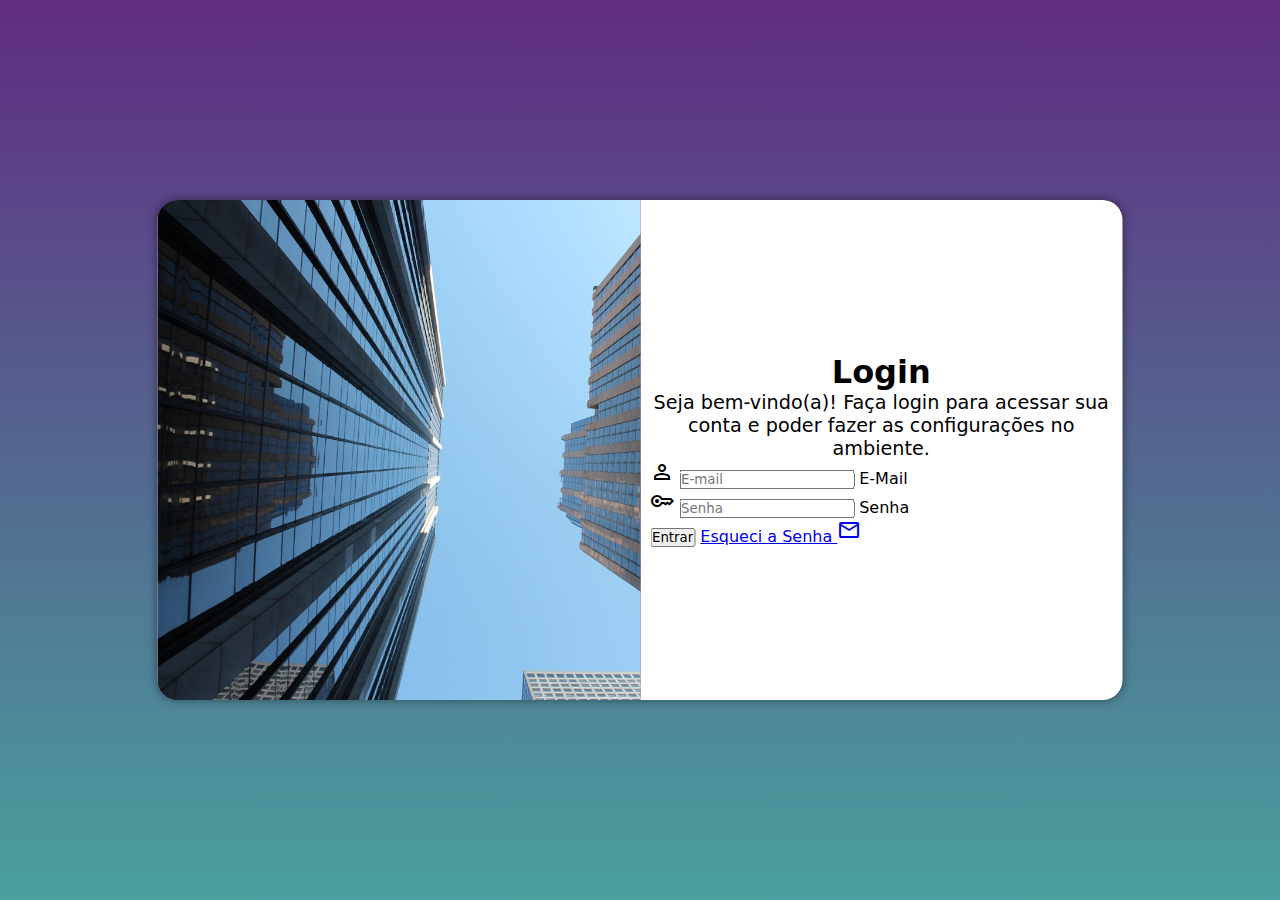
<file: index_flex.html>
<!DOCTYPE html>
<html lang="pt-br">
<head>
    <meta charset="UTF-8">
    <meta name="viewport" content="width=device-width, initial-scale=1.0">
    <title>Login</title>
    <link href="https://fonts.googleapis.com/css2?family=Material+Symbols+Outlined" rel="stylesheet" />
    <link rel="stylesheet" href="estilos/style.css" media="all">
    <link rel="stylesheet" href="estilos/media-query.css">
    <link rel="stylesheet" href="estilos/flex.css">
</head>
<body>
    <main>
        <section id="login">
            <div id="imagem"></div>
            <!-- Imagem CSS -->
            <div id="formulario">
                <h1>Login</h1>
                <p>Seja bem-vindo(a)! Faça login para acessar sua conta e poder fazer as configurações no ambiente.</p>
                <form action="login.php" method="post" autocomplete="on">

                    <div class="campo">
                        <span class="material-symbols-outlined">person</span>
                        <input type="email" name="login" id="ilogin" placeholder="E-mail" autocomplete="email" required maxlength="35">
                        <label for="ilogin">E-Mail</label>
                    </div>
                    
                    <div class="campo">
                        <span class="material-symbols-outlined">key</span>
                        <input type="password" name="sen" id="isen" placeholder="Senha" autocomplete="current-password" required minlength="8" maxlength="20">
                        <label for="isen">Senha</label>
                    </div>
                    <input type="submit" value="Entrar">
                    <a href="esqueci.html" class="botao">Esqueci a Senha <span class="material-symbols-outlined">mail</span></a>
                </form>
            </div>
        </section>
    </main>
</body>
</html>
</file>
<file: estilos/style.css>
@charset "UTF-8";

/* Paleta de cores
   Verde: #49a09d
   Lilás: #5f2c82
*/

*{
    margin: 0px;
    padding: 0px;
    font-family: system-ui, -apple-system, BlinkMacSystemFont, 'Segoe UI', Roboto, Oxygen, Ubuntu, Cantarell, 'Open Sans', 'Helvetica Neue', sans-serif;
    box-sizing: border-box;
}

body, html{
    background-color: #5f2c82;
    height: 100vh;
    width: 100vw;
}

main{
    position: relative;
    height: 100vh;
    width: 100vw;
}

section#login{
    position: absolute;
    top: 50%;
    left: 50%;
    transform: translate(-50%, -50%);
    overflow: hidden;

    background-color: white;
    width: 300px;
    height: 500px;
    border-radius: 20px;
    box-shadow: 0px 0px 10px rgba(0, 0, 0, 0.450);

    transition: width .3s, height .3s;
    transition-timing-function: ease;
}

section#login > div#imagem{
    display: block;
    height: 200px;
    background: #5f2c82 url(../imagens/back-login.jpg) no-repeat;
    background-size: cover;
    background-position: left center;
}

section#login > div#formulario{
    display: block;
    padding: 10px;
}

div#formulario > h1, p{
    text-align: center;
}

div#formulario > p {
    font-size: 0.8em;
}
</file>
<file: estilos/media-query.css>
@charset "UTF-8";

@media screen and (min-width: 768px) and (max-width: 992px){
    /* Tablet */

    body{
        background-image: linear-gradient(to top, #49a09d, #5f2c82);
    }

    section#login{
        width: 80vw;
    }
    section#login > div#imagem{
        float: left;
        width: 30%;
        height: 100%;
    }
    section#login > div#formulario{
        float: right;
        width: 70%;
    }
}

@media screen and (min-width: 992px){
    body{
        background-image: linear-gradient(to top, #49a09d, #5f2c82);
    }
    section#login{
        width: 965px;
    }
    section#login > div#imagem{
        float: right;
        width: 50%;
        height: 100%;
    }
    section#login > div#formulario{
        float: left;
        width: 50%;
    }
    div#formulario>h1{
        font-size: 2em;
    }
    div#formulario>p{
        font-size: 1.2em;
    }
}
</file>
<file: estilos/flex.css>
section#login{
    display: flex;
    justify-items: center;
    align-items: center;
}
</file>
